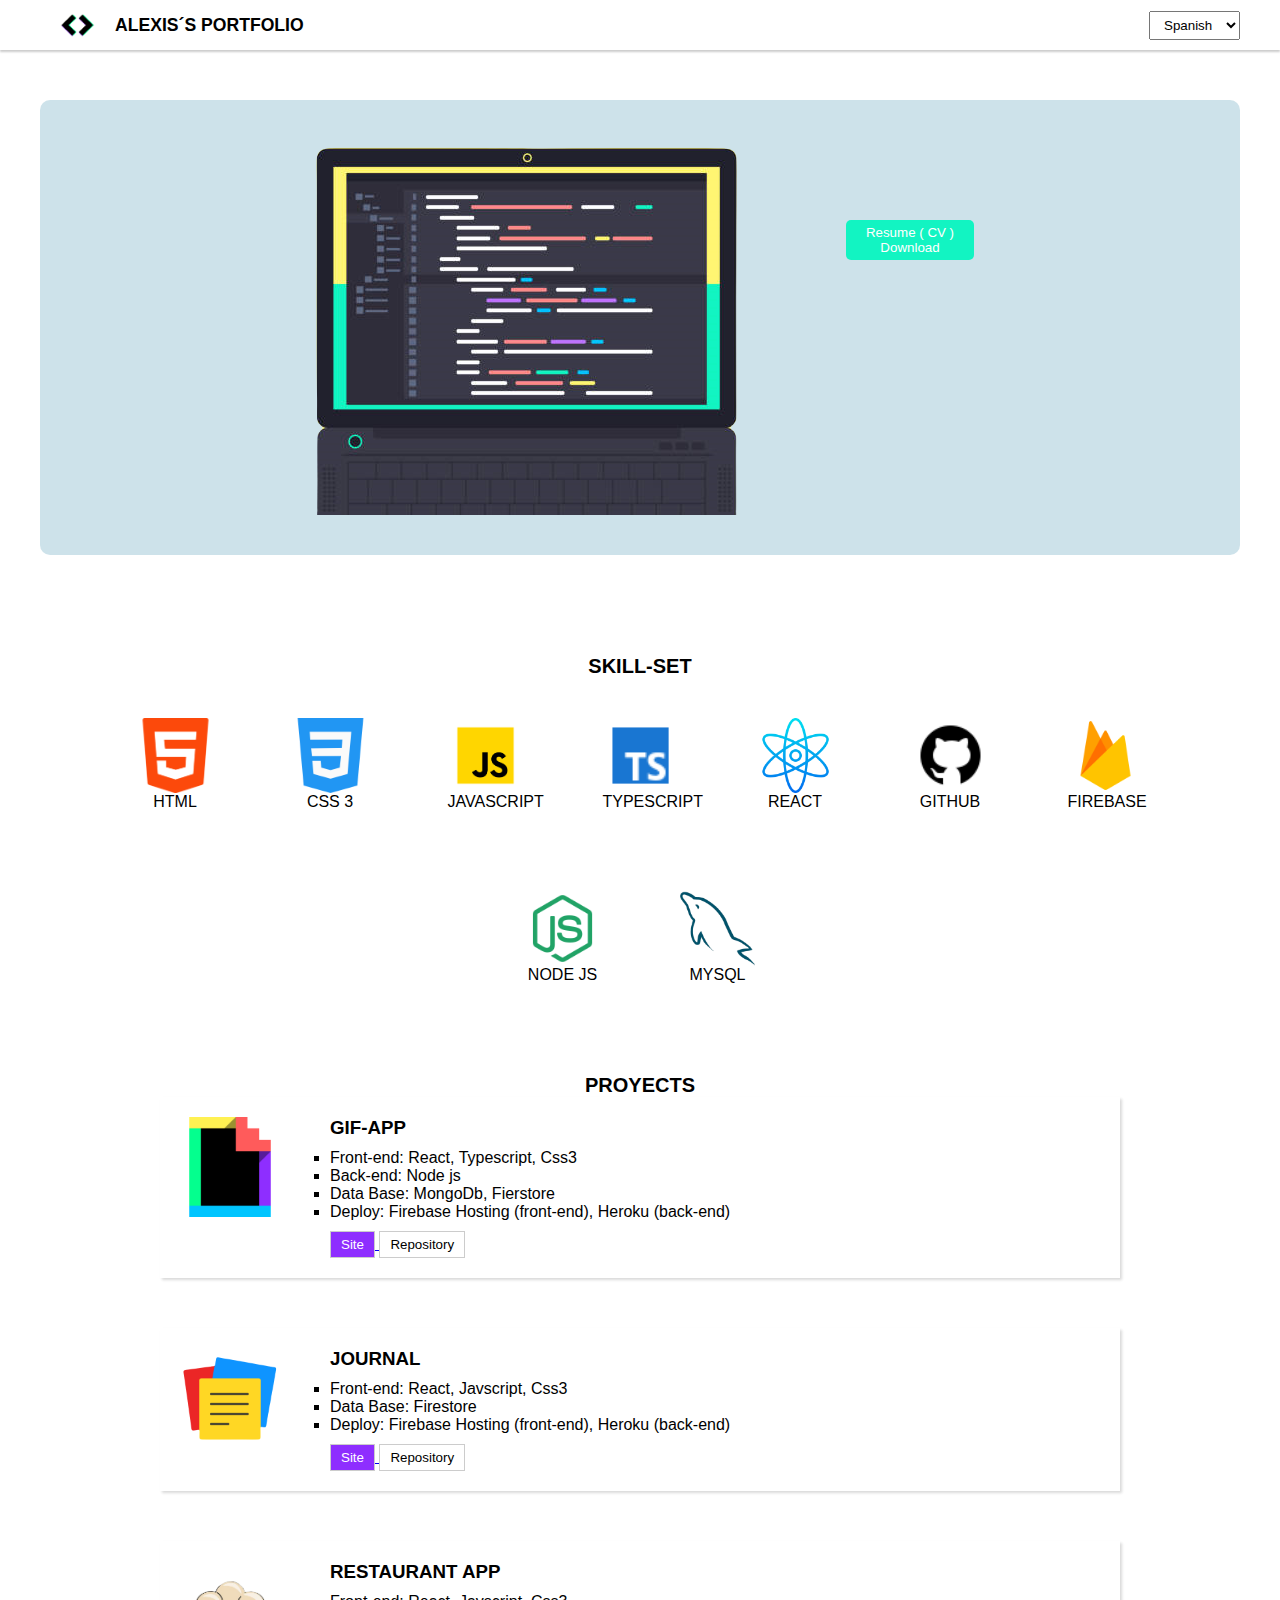
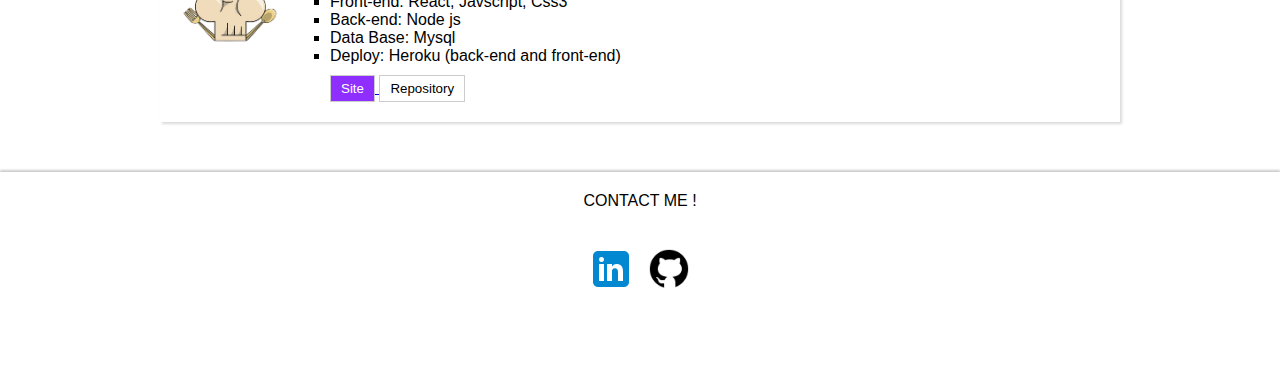
<file: index.html>
<!DOCTYPE html>
<html lang="en">

<head>
    <meta charset="UTF-8" />
    <meta http-equiv="X-UA-Compatible" content="IE=edge" />
    <meta name="viewport" content="width=device-width, initial-scale=1.0" />
    <link rel="stylesheet" type="text/css" href="./src//main.css" />
    <title>Alexis Portfolio</title>
</head>

<body>
    <header class="header-container">
        <section class="custom-container-styles">
            <article class="header-title-container">
                <img src='./public/assets/logo.webp' alt="logo" />
                <h1 class="header-title">ALEXIS´S PORTFOLIO</h1>
            </article>
            <!-- <article class="navegation-container">
                <nav class="navegation">
                    <a href="#">Home</a>
                    <a href="#">About</a>
                    <a href="#">Blog</a>
                    <a href="#">Example</a>
                </nav>
            </article> -->
            <article class="navegation-container">
                <select name="lenguague" style="padding: 5px 10px; outline: none;">
                    <option value="spanish" style="padding: 5px;">Spanish</option>
                    <option value="english">English</option>
                </select>
            </article>
        </section>
    </header>
    <!-- Banner -->
    <section class="banner-container">
        <img src='./public/assets/code.webp' alt="code-image" />
        <article>
            <h2 class="about-me-text"></h2>
            <p class="about-me"></p>
            <button class="resume-button-download">
                Resume ( CV ) <br />
                Download
            </button>
        </article>
    </section>
    <!-- Skill-set -->
    <section class="custom-container-styles-set">
        <article>
            <h2 class="section-skills-title">SKILL-SET</h2>
        </article>
        <article class="tecnologies-container">
            <article class="tecnology">
                <img src="./public/assets/html-5.webp" alt="html-logo" />
                <span>HTML</span>
            </article>
            <article class="tecnology">
                <img src="./public/assets/css-3.webp"" alt=" css3-logo" />
                <span>CSS 3</span>
            </article>
            <article class="tecnology">
                <img src="./public/assets/icons8-javascript.webp" alt="javascript" />
                <span>JAVASCRIPT</span>
            </article>
            <article class="tecnology">
                <img src="./public/assets/icons8-typescript-48.webp" alt="typescript" />
                <span>TYPESCRIPT</span>
            </article>
            <article class="tecnology">
                <img src="./public/assets/react.webp" alt="react" />
                <span>REACT</span>
            </article>
            <article class="tecnology">
                <img src="./public/assets/icons8-github-60.webp" alt="github" />
                <span>GITHUB</span>
            </article>
            <article class="tecnology">
                <img src="./public/assets/firebaseLogo.webp" alt="firbase" />
                <span>FIREBASE</span>
            </article>
            <article class="tecnology">
                <img src="./public/assets/icons8-node-js-96.webp" alt="node-js" />
                <span>NODE JS</span>
            </article>
            <article class="tecnology">
                <img src="./public/assets/MySQL-logo.webp" alt="mysql-logo" />
                <span>MYSQL</span>
            </article>
        </article>
    </section>
    <!-- Proyects -->
    <section class="proyects-section-container">
        <article>
            <h2 class="section-proyects-title">PROYECTS</h2>
        </article>
        <article class="proyects-container">
            <section class="proyect" id="giff-app">
                <article class="image">
                    <img src="./public/assets/giphy-logo-1.webp" alt="giff-app" />
                </article>
                <article class="description">
                    <h3>GIF-APP</h3>
                    <p class="giff-proyect-description"></p>
                    <ul style="list-style: square;">
                        <li>Front-end: React, Typescript, Css3</li>
                        <li>Back-end: Node js</li>
                        <li>Data Base: MongoDb, Fierstore</li>
                        <li>Deploy: Firebase Hosting (front-end), Heroku (back-end)</li>
                    </ul>
                    <a href="https://gif-app-89297.web.app/" target="_black">
                        <button class="proyect-button site">Site</button>
                    </a>
                    <a href="https://github.com/AlexChavezz/new-gif-app" target="_blanck">
                        <button class="proyect-button repository">Repository</button>
                    </a>
                </article>
            </section>
            <section class="proyect">
                <article class="image">
                    <img src="./public/assets/notesImg.webp" alt="giff-app" />
                </article>
                <article class="description">
                    <h3>JOURNAL</h3>
                    <p class="journal-proyect-description"></p>
                    <ul style="list-style: square;">
                        <li>Front-end: React, Javscript, Css3</li>
                        <li>Data Base: Firestore</li>
                        <li>Deploy: Firebase Hosting (front-end), Heroku (back-end)</li>
                    </ul>
                    <a href="https://journal-15371.web.app" target="_black">
                        <button class="proyect-button site">Site</button>
                    </a>
                    <a href="https://github.com/AlexChavezz/Journal" target="_blanck">
                        <button class="proyect-button repository">Repository</button>
                    </a>
                </article>
            </section>
            <section class="proyect">
                <article class="image">
                    <img src="./public/assets/LogoRestaurant.webp" alt="giff-app" />
                </article>
                <article class="description">
                    <h3>RESTAURANT APP</h3>
                    <p class="restaurant-proyect-description"></p>
                    <ul style="list-style: square;">
                        <li>Front-end: React, Javscript, Css3</li>
                        <li>Back-end: Node js</li>
                        <li>Data Base: Mysql</li>
                        <li>Deploy: Heroku (back-end and front-end)</li>
                    </ul>
                    <a href="https://restaurante-app-k.herokuapp.com/public" target="__black">
                        <button class="proyect-button site">Site</button>
                    </a>
                    <a href="https://github.com/AlexChavezz/Restaurant-App" target="__blanck">
                        <button class="proyect-button repository">Repository</button>
                    </a>
                </article>
            </section>
        </article>
    </section>
    <!-- Footer -->
    <footer class="footer-container-styles">
        <section class="custom-container-styles">
            <span class="contact-me"> CONTACT ME !</span>
            <article class="social-container">
                <div>
                    <a href="https://www.linkedin.com/in/alexis-contreras-chavez-840810200/" target="__black">
                        <img src='./public/assets/icons8-linkedin-48.webp' alt="linkedin" />
                    </a>
                </div>
                <div>
                    <a href="https://github.com/AlexChavezz" target="__blank">
                        <img src='./public/assets/icons8-github-60.webp' alt="github" />
                    </a>
                </div>
            </article>
            <article>
                <p class="footer-text"> </p>
            </article>
        </section>
    </footer>
    <script src="./src/app.js"></script>
</body>

</html>
</file>
<file: src/main.css>
* {
    padding: 0px;
    margin: 0px;
    box-sizing: border-box;
    font-family: -apple-system, BlinkMacSystemFont, Segoe UI, Roboto, Oxygen, Ubuntu, Cantarell, Fira Sans, Droid Sans, Helvetica Neue, sans-serif;
}

body {
    background-color: #fff;
}

/*
    Header Styles 
*/

.header-container {
    box-shadow: 0px 2px 2px #ccc;
    /* position: fixed; */
    height: 50px;
    width: 100%;
    display: flex;
    justify-content: center;
    background-color: #fff;
}

.header-container .custom-container-styles {
    display: flex;
    justify-content: space-between;
    width: 1200px;
}

.header-container .header-title-container {
    align-items: center;
    display: flex;
}

.header-container .header-title-container h1 {
    font-weight: 600;
    font-size: 1.1rem;
}

.header-container .header-title {
    font-size: 15px;
    font-weight: 400;
}

.header-container .header-title-container img {
    height: 25px;
    width: 35px;
    margin: 0px 20px;
}

/*  Navegation */
.header-container .navegation-container {
    display: flex;
    align-items: center;
}

.navegation-container {
    align-items: center;
}

.navegation-container a {
    text-decoration: none;
    color: black;
    margin: 0px 10px;
    font-size: 17px;
}

.header-container .navegation a:hover {
    color: gray;
}

/*
    Banner Styles
*/

.banner-container {
    background-color: rgba(139, 187, 206, 0.432);
    /* box-shadow: rgba(60, 64, 67, 0.3) 0px 1px 2px 0px, rgba(60, 64, 67, 0.15) 0px 2px 6px 2px; */
    border-radius: 10px;
    color: #202020;
    margin: 0px auto;
    margin-top: 50px;
    display: flex;
    padding: 40px 20px;
    justify-content: center;
    width: 1200px;
}

.banner-container article {
    margin-left: 100px;
}

.banner-container article h2 {
    margin-bottom: 50px;
}

.resume-button-download {
    background: #12F4C2;
    border-radius: 5px;
    border: none;
    color: #fff;
    cursor: pointer;
    margin-top: 30px;
    transition: all 200ms ease-in;
    padding: 5px 20px;
}

.resume-button-download:active {
    transform: scale(.5);
}

/*
    Skill-set
*/

.custom-container-styles-set {
    margin: 0px auto;
    display: flex;
    flex-direction: column;
    margin-top: 100px;
    width: 1200px;
}

.custom-container-styles-set h2 {
    font-size: 20px;
    text-align: center;
}

.tecnology {
    display: flex;
    flex-direction: column;
    width: 75px;
    margin: 40px;
}

.tecnologies-container {
    display: flex;
    flex-wrap: wrap;
    justify-content: center;
}

.custom-container-styles-set span {
    text-align: center;
}

/*
    Proyects
*/

.proyects-section-container {
    width: 1200px;
    margin: 0px auto;
    margin-top: 50px;
}

.proyects-section-container h2 {
    font-size: 20px;
    text-align: center;
}

/* .proyects-section-container .proyects-container {
    
}  */
.proyects-section-container .proyects-container .proyect {
    transition: transform 200ms ease;
    /* animation: proyect-animation-in 200ms linear; */
    box-shadow: rgba(0, 0, 0, 0.15) 1.95px 1.95px 2.6px;
    display: flex;
    padding: 20px;
    margin-bottom: 50px;
}

.proyects-section-container .proyects-container .proyect:hover {
    transform: scale(1.1);
}

@keyframes proyect-animation-in {
    from {
        opacity: 0;
        transform: translateX(-200px);
        /* visibility: hidden; */
    }

    to {
        opacity: 1;
        transform: translateX(0px);
        /* visibility: visible; */
    }
}

.proyects-section-container .proyects-container .proyect .proyect-button {
    padding: 5px 10px;
    margin-top: 10px;
    border: .1px solid #ccc;
    cursor: pointer;
}

.proyects-section-container .proyects-container .proyect .site {
    background-color: #8e2eff;
    color: #fff;
}

.proyects-section-container .proyects-container .proyect .repository {
    background: transparent;
}

.proyects-section-container .proyects-container .proyect .description {
    margin-left: 50px;
}

.proyects-section-container .proyects-container .proyect .description h3 {
    margin-bottom: 10px;
}

.proyects-section-container .proyects-container .proyect .description p {
    margin-bottom: 10px;
}

.proyects-section-container .proyects-container .proyect .image img {
    width: 100px;
}



/*
    Footer
*/

.footer-container-styles {
    min-height: 200px;
    box-shadow: 0px -2px 2px #ccc;
    margin: 0px auto;
}

.footer-container-styles span {
    margin-top: 20px;
}

.footer-container-styles .custom-container-styles {
    margin: 0px auto;
    display: flex;
    /* justify-content:center; */
    align-items: center;
    flex-direction: column;
}

.social-container {
    margin: 30px 0px;
    display: flex;
}

.social-container img {
    width: 48px;
    height: 48px;
    margin: 5px;
}

.footer-text {
    font-size: 13px;
    text-align: center;
    margin-bottom: 10px;
}

@media (max-width: 1343px) {
    .proyects-container {
        display: flex;
        flex-direction: column;
        align-items: center;
        justify-content: center;
    }

    .proyects-section-container .proyects-container .proyect {
        width: 80%;
    }
}

@media (max-width: 1222px) {
    .banner-container {
        width: 95vw;
    }
    .custom-container-styles-set {
        width: 90%;
    }
    .proyects-section-container {
        width: 90%;
    }
}

@media (max-width: 1098px){
    .banner-container img {
        width:250px;
    }
    .tecnology {
        width: 60px;
        height:50px;
    }
    .banner-container article {
        margin-left: 50px;
    }

    .header-container .custom-container-styles {
        justify-content: space-around;
    }
    .proyects-section-container .proyects-container .proyect {
        width: 100%;
    }
}

@media (max-width:621px){
    .banner-container {
        flex-direction: column;
        align-items: center;
    }
    .banner-container img {
        margin-bottom: 20px;
    }
    .proyects-section-container .proyects-container .proyect {
        pointer-events:none;
    }
    .banner-container article {
        margin: 0px;
    }
}

@media (max-width:603px){
    .proyects-section-container .proyects-container .proyect {
        flex-direction: column;
        align-items: center;
    }
}
</file>
